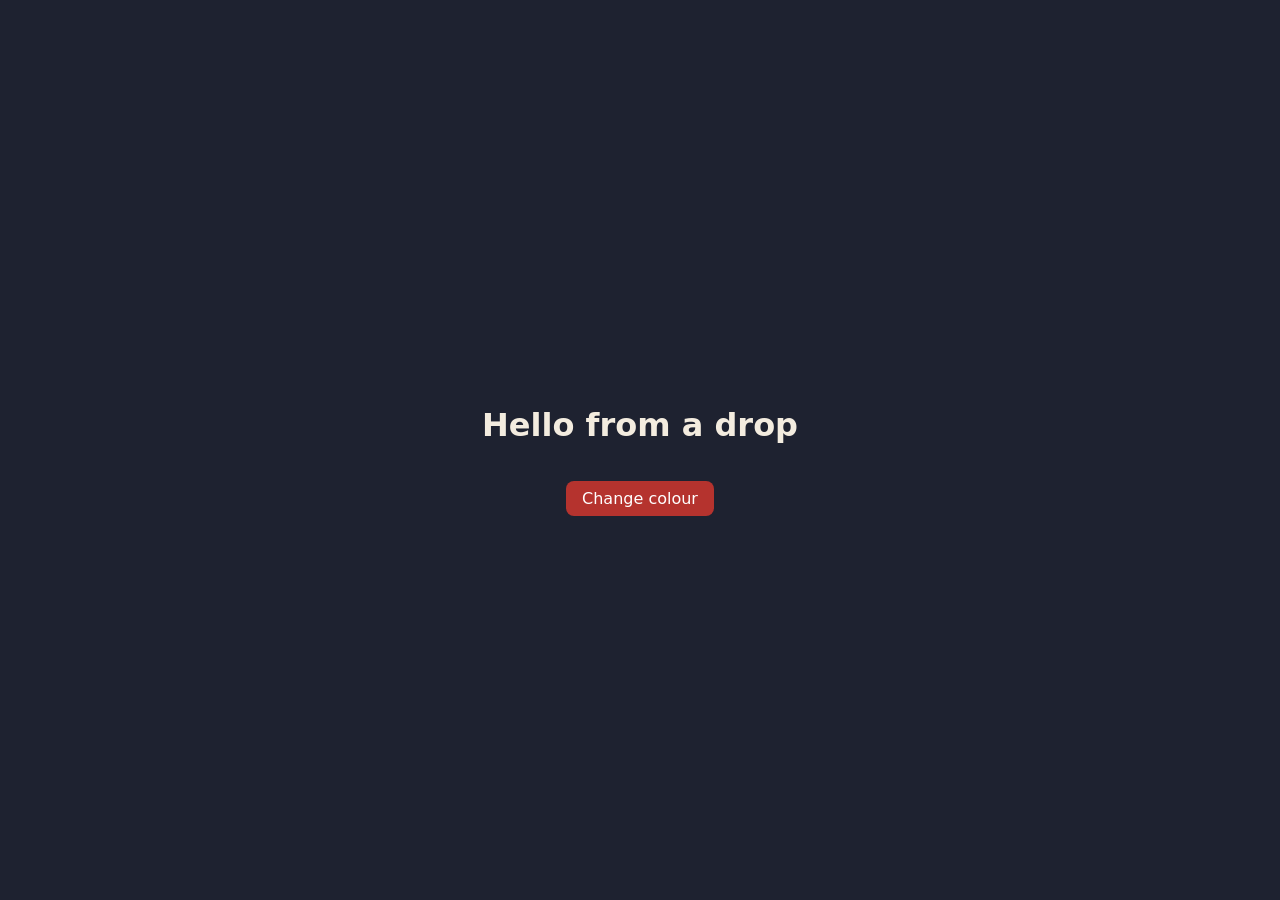
<file: test-src/hello-drop/index.html>
<!DOCTYPE html>
<html lang="en">
<head>
    <meta charset="UTF-8">
    <meta name="viewport" content="width=device-width, initial-scale=1.0">
    <title>Hello Drop</title>
    <link rel="icon" type="image/svg+xml" href="data:image/svg+xml,%3Csvg%20xmlns%3D%22http%3A%2F%2Fwww.w3.org%2F2000%2Fsvg%22%20viewBox%3D%220%200%2032%2032%22%3E%3Crect%20width%3D%2232%22%20height%3D%2232%22%20rx%3D%227%22%20fill%3D%22%23B5332E%22%2F%3E%3Ccircle%20cx%3D%2216%22%20cy%3D%2216%22%20r%3D%228%22%20fill%3D%22%23fff%22%2F%3E%3C%2Fsvg%3E">
    <link rel="stylesheet" href="breakpoints.css">
    <script type="module" src="breakpoints.js"></script>
    <link rel="stylesheet" href="hello-drop.css">
</head>
<body>
<h1 id="greeting">Hello from a drop</h1>
<button id="toggle" type="button">Change colour</button>
<script src="hello-drop.js"></script>
</body>
</html>
</file>
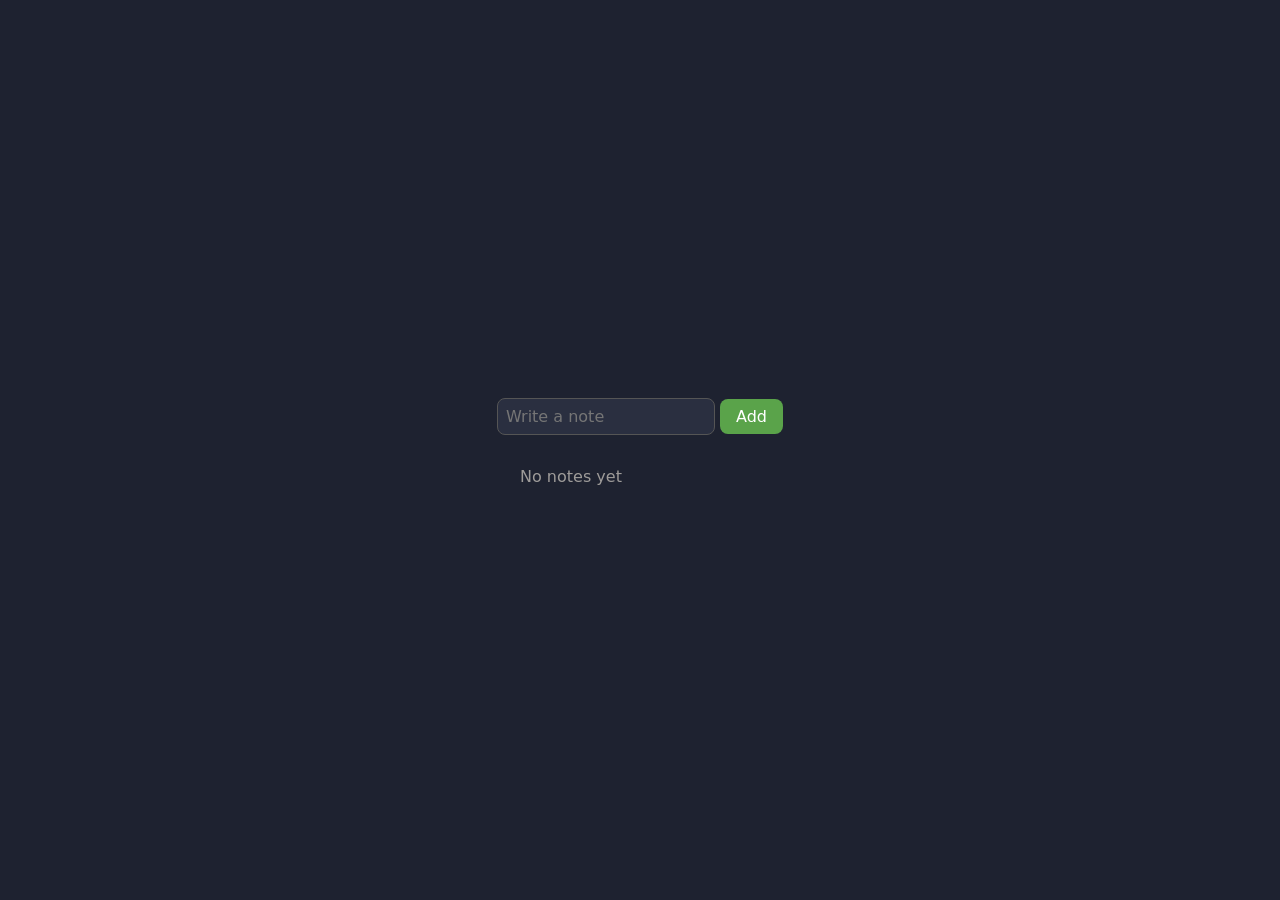
<file: test-src/notes-drop/index.html>
<!DOCTYPE html>
<html lang="en">
<head>
    <meta charset="UTF-8">
    <meta name="viewport" content="width=device-width, initial-scale=1.0">
    <title>Notes Drop</title>
    <link rel="icon" type="image/svg+xml" href="data:image/svg+xml,%3Csvg%20xmlns%3D%22http%3A%2F%2Fwww.w3.org%2F2000%2Fsvg%22%20viewBox%3D%220%200%2032%2032%22%3E%3Crect%20width%3D%2232%22%20height%3D%2232%22%20rx%3D%227%22%20fill%3D%22%235AA34A%22%2F%3E%3Ccircle%20cx%3D%2216%22%20cy%3D%2216%22%20r%3D%228%22%20fill%3D%22%23fff%22%2F%3E%3C%2Fsvg%3E">
    <link rel="stylesheet" href="breakpoints.css">
    <script type="module" src="breakpoints.js"></script>
    <link rel="stylesheet" href="notes-drop.css">
</head>
<body>
<form id="form"><input id="text" type="text" placeholder="Write a note" autocomplete="off"> <button type="submit">Add</button></form>
<ul id="list"></ul>
<script src="notes-drop.js"></script>
</body>
</html>
</file>
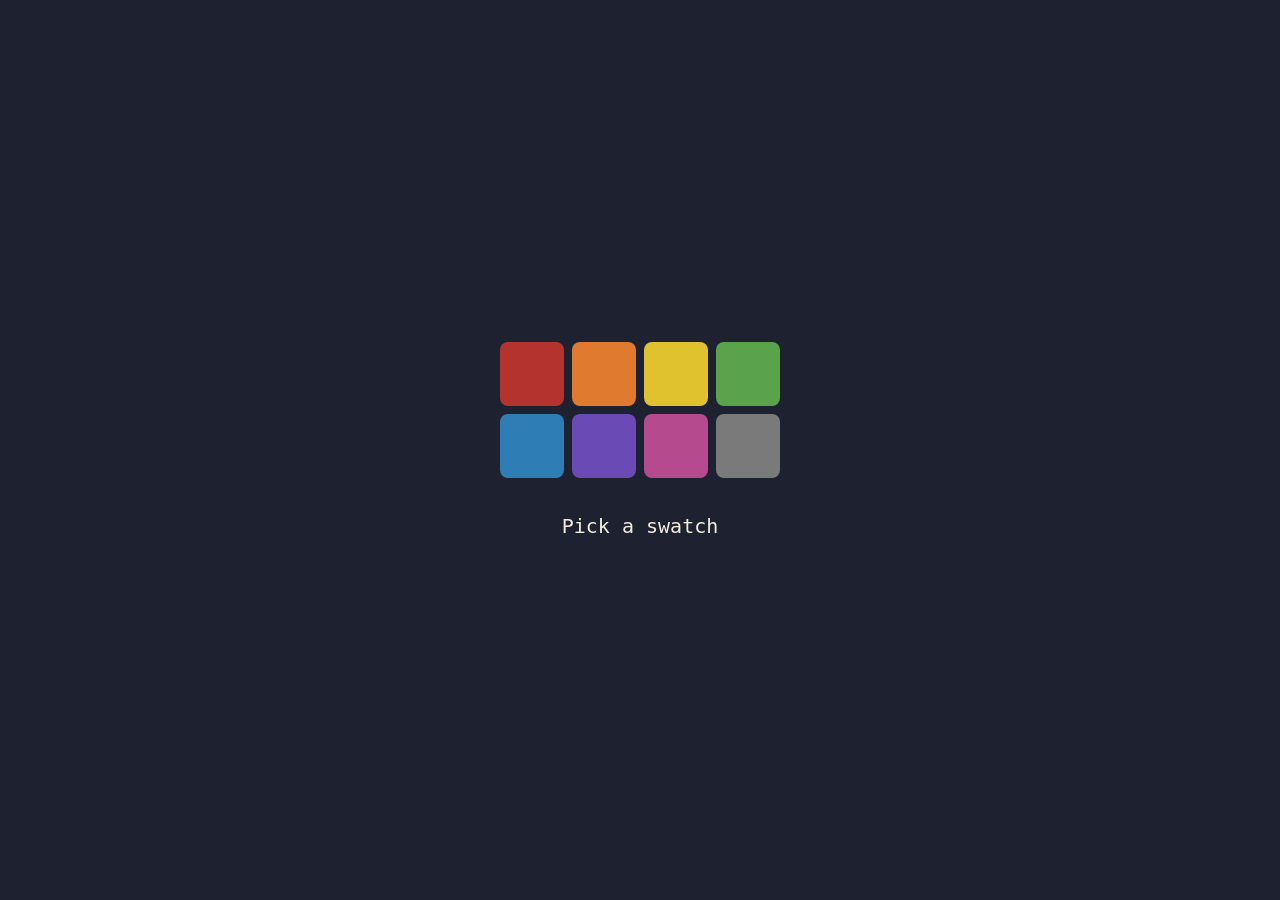
<file: test-src/swatch-drop/index.html>
<!DOCTYPE html>
<html lang="en">
<head>
    <meta charset="UTF-8">
    <meta name="viewport" content="width=device-width, initial-scale=1.0">
    <title>Swatch Drop</title>
    <link rel="icon" type="image/svg+xml" href="data:image/svg+xml,%3Csvg%20xmlns%3D%22http%3A%2F%2Fwww.w3.org%2F2000%2Fsvg%22%20viewBox%3D%220%200%2032%2032%22%3E%3Crect%20width%3D%2232%22%20height%3D%2232%22%20rx%3D%227%22%20fill%3D%22%232E7DB5%22%2F%3E%3Ccircle%20cx%3D%2216%22%20cy%3D%2216%22%20r%3D%228%22%20fill%3D%22%23fff%22%2F%3E%3C%2Fsvg%3E">
    <link rel="stylesheet" href="breakpoints.css">
    <script type="module" src="breakpoints.js"></script>
    <link rel="stylesheet" href="swatch-drop.css">
</head>
<body>
<div id="grid" class="grid"></div>
<p id="hex">Pick a swatch</p>
<script src="swatch-drop.js"></script>
</body>
</html>
</file>
<file: test-src/hello-drop/breakpoints.css>
/* Copyright 2026 Thomas Christopher Nevin
   SPDX-License-Identifier: LicenseRef-OpenLetter-Enterprise

   host/EXP-host_breakpoints keyed_on_window_class: every rule keys on the
   root's data-window / data-orientation, pushed by the host for the
   desktop window the part is in; never on @media of the part's own box.
   A part's own sheet reads the custom properties. */

:root { --window-columns: 3; --window-gap: 8px; --window-text: 14px; --window-stack: row; }
:root[data-window="medium"] { --window-columns: 2; --window-gap: 6px; --window-text: 14px; --window-stack: row; }
:root[data-window="compact"] { --window-columns: 1; --window-gap: 4px; --window-text: 16px; --window-stack: column; }
:root[data-orientation="portrait"] { --window-stack: column; }

/* host/EXP-host_breakpoints hidden_never_drawn: hidden is never drawn, whatever
   display a part's own sheet gives the element. Here once; no part restates it. */
[hidden] { display: none !important; }
</file>
<file: test-src/hello-drop/hello-drop.css>
body { margin: 0; min-height: 100vh; display: flex; flex-direction: column; align-items: center; justify-content: center; gap: 16px; background: #1e2230; color: #f3ecdf; font-family: system-ui, sans-serif; }
button { font: inherit; padding: 8px 16px; border-radius: 8px; border: 0; background: #B5332E; color: #fff; cursor: pointer; }
h1 { transition: color .2s; }
body.alt h1 { color: #6fc3ff; }
</file>
<file: test-src/notes-drop/breakpoints.css>
/* Copyright 2026 Thomas Christopher Nevin
   SPDX-License-Identifier: LicenseRef-OpenLetter-Enterprise

   host/EXP-host_breakpoints keyed_on_window_class: every rule keys on the
   root's data-window / data-orientation, pushed by the host for the
   desktop window the part is in; never on @media of the part's own box.
   A part's own sheet reads the custom properties. */

:root { --window-columns: 3; --window-gap: 8px; --window-text: 14px; --window-stack: row; }
:root[data-window="medium"] { --window-columns: 2; --window-gap: 6px; --window-text: 14px; --window-stack: row; }
:root[data-window="compact"] { --window-columns: 1; --window-gap: 4px; --window-text: 16px; --window-stack: column; }
:root[data-orientation="portrait"] { --window-stack: column; }

/* host/EXP-host_breakpoints hidden_never_drawn: hidden is never drawn, whatever
   display a part's own sheet gives the element. Here once; no part restates it. */
[hidden] { display: none !important; }
</file>
<file: test-src/notes-drop/notes-drop.css>
body { margin: 0; min-height: 100vh; display: flex; flex-direction: column; align-items: center; justify-content: center; gap: 16px; background: #1e2230; color: #f3ecdf; font-family: system-ui, sans-serif; }
button { font: inherit; padding: 8px 16px; border-radius: 8px; border: 0; background: #5AA34A; color: #fff; cursor: pointer; }
input { font: inherit; padding: 8px; border-radius: 8px; border: 1px solid #555; background: #2a2f40; color: inherit; }
ul { min-width: 260px; padding-left: 20px; }
ul:empty::before { content: "No notes yet"; opacity: .6; }
</file>
<file: test-src/swatch-drop/breakpoints.css>
/* Copyright 2026 Thomas Christopher Nevin
   SPDX-License-Identifier: LicenseRef-OpenLetter-Enterprise

   host/EXP-host_breakpoints keyed_on_window_class: every rule keys on the
   root's data-window / data-orientation, pushed by the host for the
   desktop window the part is in; never on @media of the part's own box.
   A part's own sheet reads the custom properties. */

:root { --window-columns: 3; --window-gap: 8px; --window-text: 14px; --window-stack: row; }
:root[data-window="medium"] { --window-columns: 2; --window-gap: 6px; --window-text: 14px; --window-stack: row; }
:root[data-window="compact"] { --window-columns: 1; --window-gap: 4px; --window-text: 16px; --window-stack: column; }
:root[data-orientation="portrait"] { --window-stack: column; }

/* host/EXP-host_breakpoints hidden_never_drawn: hidden is never drawn, whatever
   display a part's own sheet gives the element. Here once; no part restates it. */
[hidden] { display: none !important; }
</file>
<file: test-src/swatch-drop/swatch-drop.css>
body { margin: 0; min-height: 100vh; display: flex; flex-direction: column; align-items: center; justify-content: center; gap: 16px; background: #1e2230; color: #f3ecdf; font-family: system-ui, sans-serif; }
button { font: inherit; padding: 8px 16px; border-radius: 8px; border: 0; background: #2E7DB5; color: #fff; cursor: pointer; }
.grid { display: grid; grid-template-columns: repeat(4, 64px); gap: 8px; }
.grid button { width: 64px; height: 64px; padding: 0; }
.grid button.chosen { outline: 3px solid #f3ecdf; }
#hex { font-family: monospace; font-size: 20px; }
</file>
